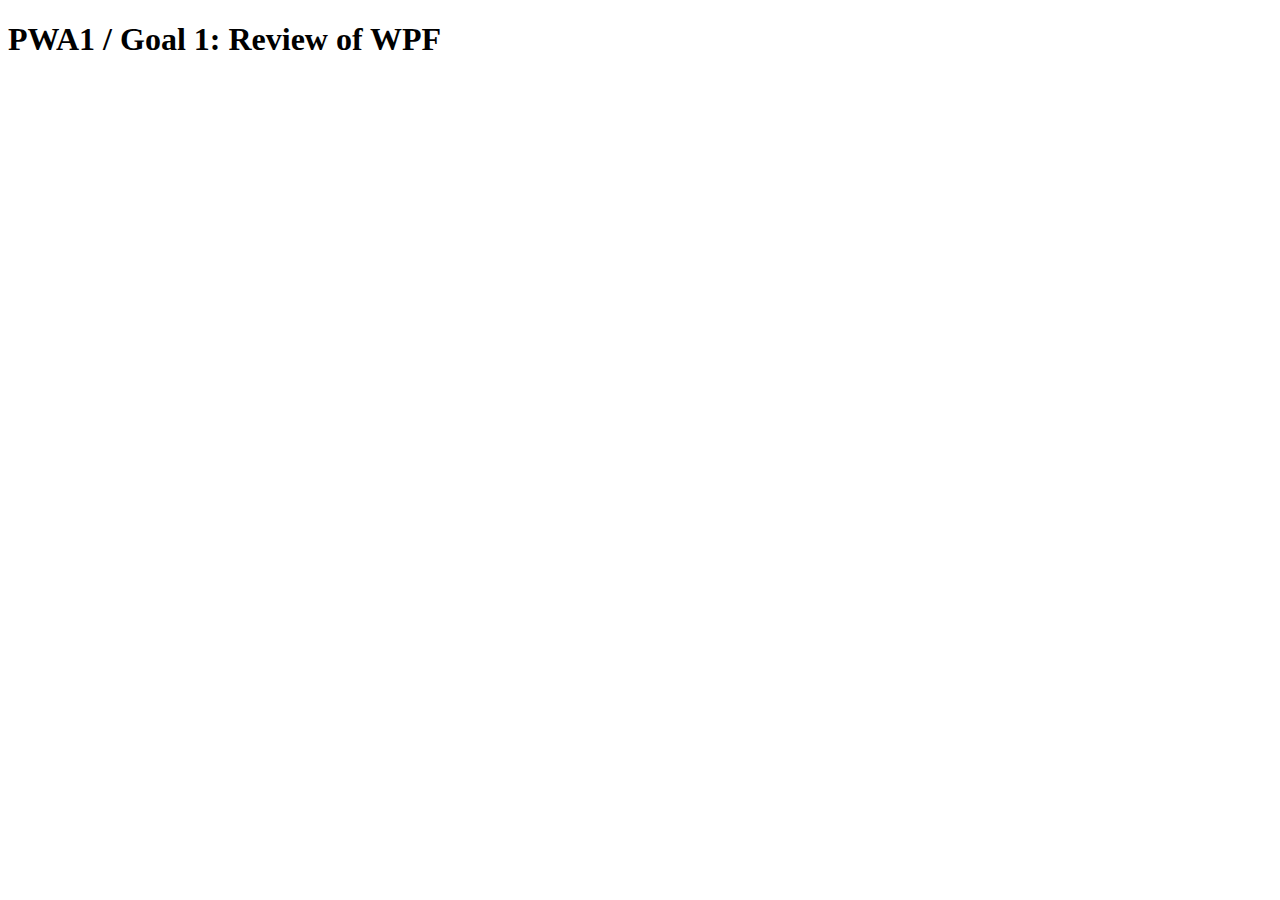
<file: PWA1-FollowAlongFiles/goal1_basics/index.html>
<!doctype html>
<html>
<head>
    <title>Goal 1: Review of WPF</title>
    <script type="text/javascript" src="js/main.js"></script>
</head>
<body>
    <div id="container">
        <h1>PWA1 / Goal 1: Review of WPF</h1>
    </div>


</body>
</html>
</file>
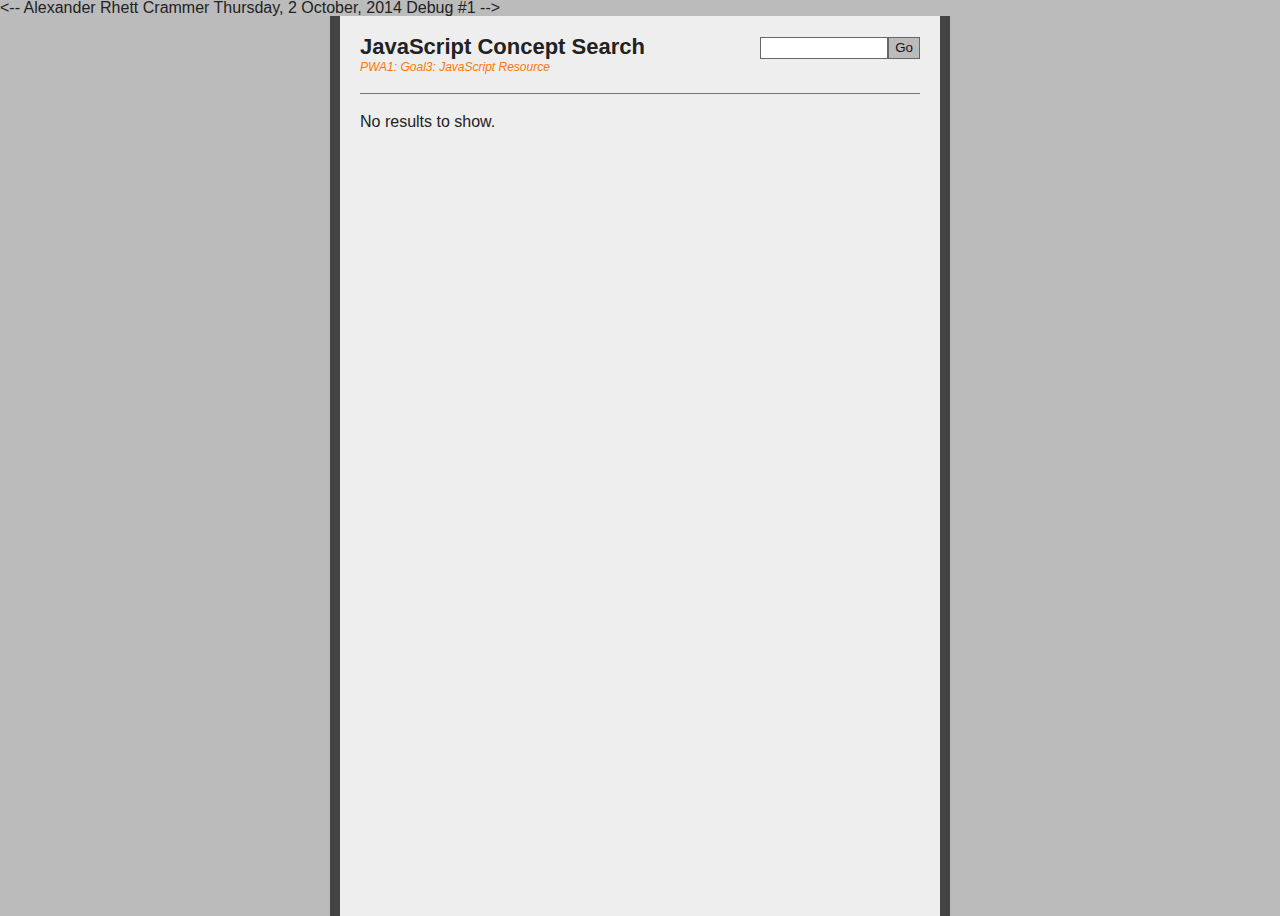
<file: Wk1/Debug #1/index.html>
<!DOCTYPE html>
<--	Alexander Rhett Crammer
	Thursday, 2 October, 2014
	Debug #1	-->
<html lang="en">
<head>
	<meta charset="utf-8" />
	<title>Goal 3: Assignment: JavaScript Search Engine</title>
	<link href="style.css" rel="stylesheet" type="text/css" />
</head>
<body id="index" class="home">
	<div id="sitewrap">
		<div id="wrap">
			<div id="logowrap">
				<h1>JavaScript Concept Search</h1>
				<p class="headsub">PWA1: Goal3: JavaScript Resource</p>
			</div>
			
			<div id="searchwrap">
				<form name="searchForm" id="searchForm">
					<input type="text" name="search" id="search" /><input type="submit" id="ssubmit" value="Go" />
				</form>
			</div>
			
			<div id="results">
				<p>No results to show.</p>
			</div>
		</div>
	</div>

	<script type="text/javascript" src="js/database.js"></script>
	<script type="text/javascript" src="js/search.js"></script>
</body>
</html>
</file>
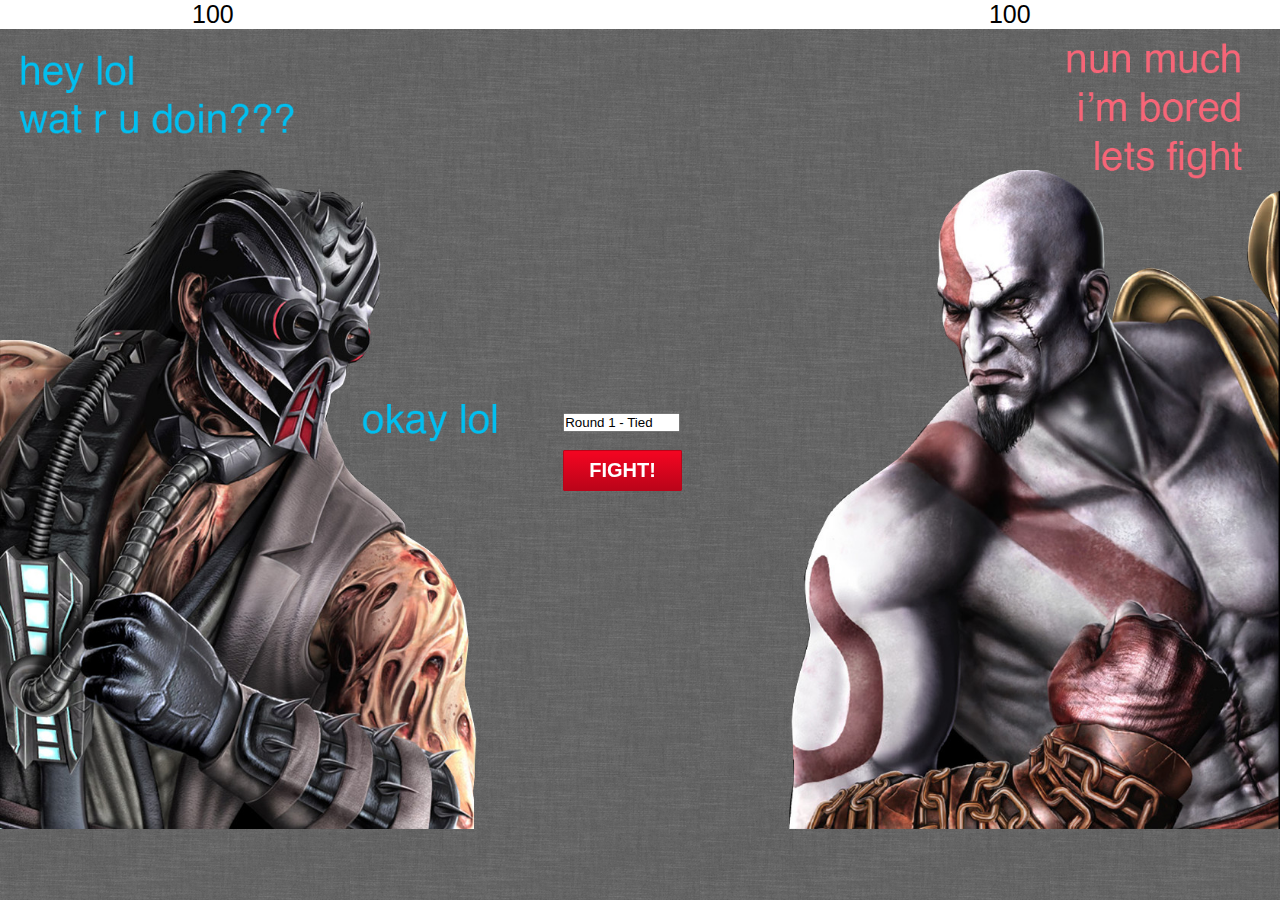
<file: Wk1/goal1_duel1/index.html>
<!doctype html>  

<head>

	<title>Fight App</title>

	<link rel="stylesheet" href="css/style.css">

</head>

<body>
<div id="scores">
	<div id="kabal">
		<p>100</p>
	</div>

	<div id="kratos">
		<p>100</p>
	</div>
	<div class="clear"></div>
</div>
<div id="fight_box">

	<div id="fight_btn">
		<form id="round_number">
		  <input value="Round 1 - Tied"></input>
		</form><br>
		<a ahref="#" onclick="fight()" class="buttonblue">FIGHT!</a>
	</div>
	<div id="fight_bg">
		<img src="images/fight_bg.png">
	</div>
</div>
	<script type="text/javascript" src="js/main.js"></script>

</body>
</html>
</file>
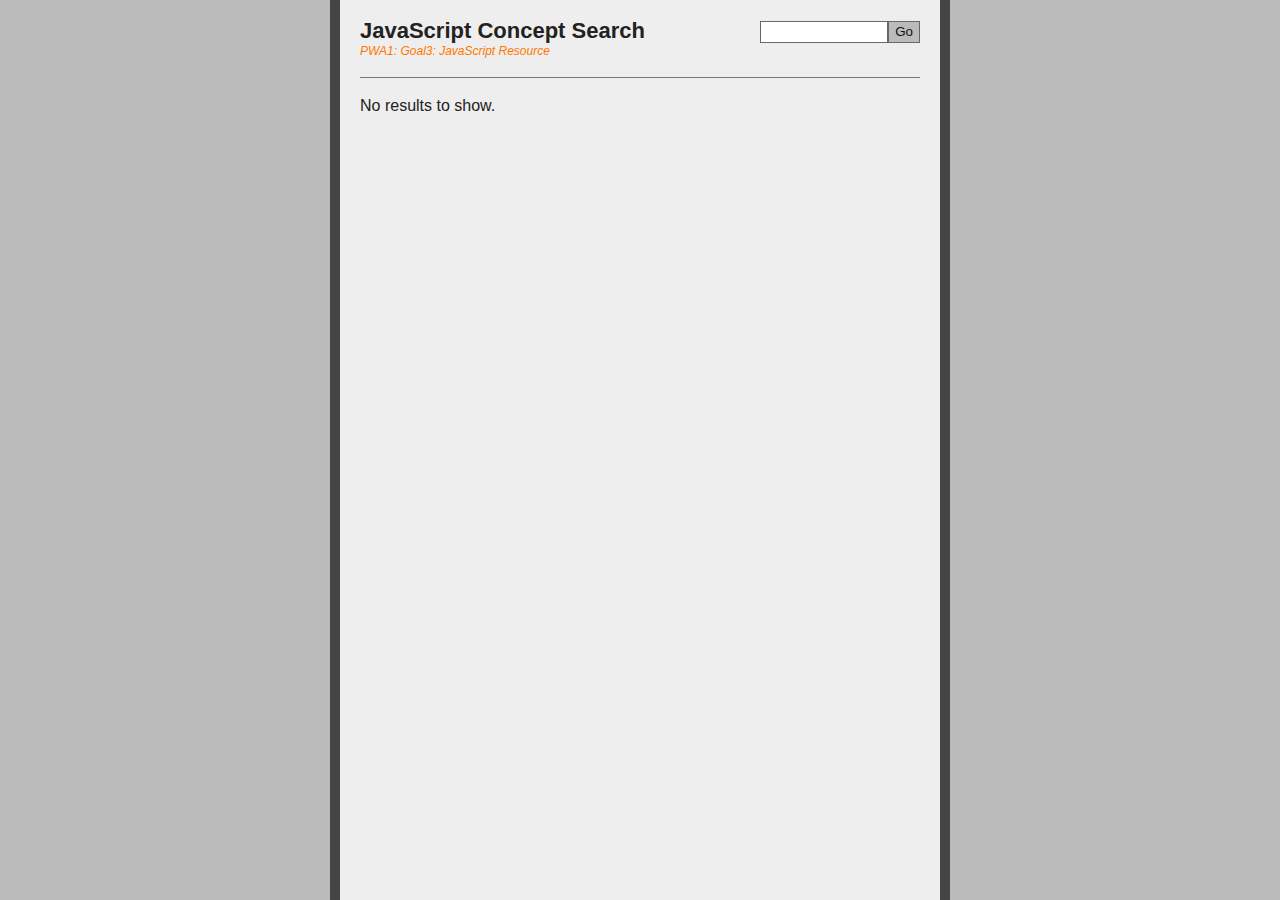
<file: Wk2/Debug/index.html>
<!DOCTYPE html>
<!--	Alexander Rhett Crammer
	Thursday, 2 October, 2014
	Debug #1	-->
<html lang="en">
<head>
	<meta charset="utf-8" />
	<title>Goal 3: Assignment: JavaScript Search Engine</title>
	<link href="style.css" rel="stylesheet" type="text/css" />
</head>
<body id="index" class="home">
	<div id="sitewrap">
		<div id="wrap">
			<div id="logowrap">
				<h1>JavaScript Concept Search</h1>
				<p class="headsub">PWA1: Goal3: JavaScript Resource</p>
			</div>
			
			<div id="searchwrap">
				<form name="searchForm" id="searchForm">
					<input type="text" name="search" id="search" /><input type="submit" id="ssubmit" value="Go" />
				</form>
			</div>
			
			<div id="results">
				<p>No results to show.</p>
			</div>
		</div>
	</div>

	<script type="text/javascript" src="js/database.js"></script>
	<script type="text/javascript" src="js/search.js"></script>
</body>
</html>
</file>
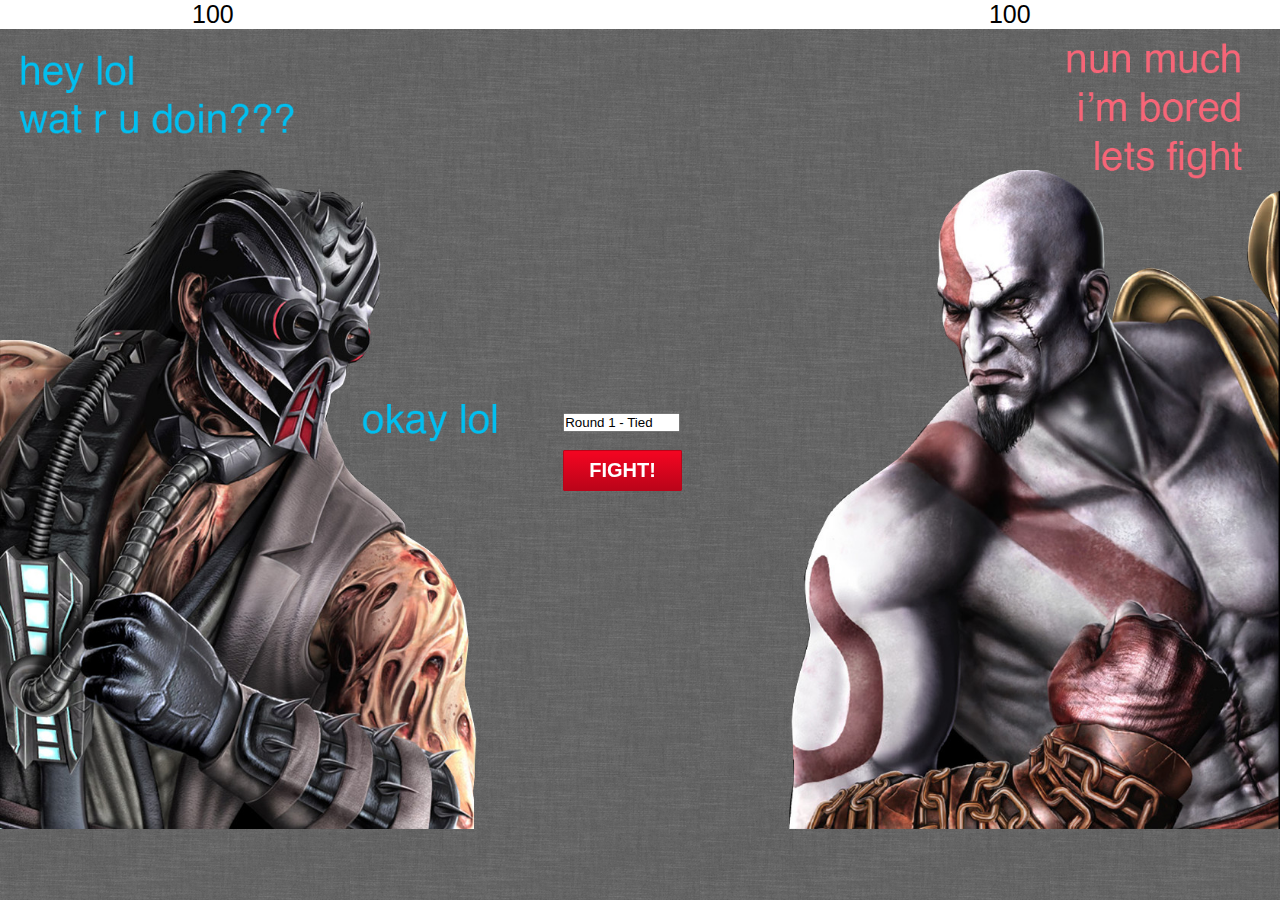
<file: Wk2/goal1_duel1/index.html>
<!doctype html>  

<head>

	<title>Fight App</title>

	<meta http-equiv="Content-Type" content="text/html; charset=UTF-8" />
	<link rel="stylesheet" href="css/style.css">

</head>

<body>
<div id="scores">
	<div id="kabal">
		<p>100</p>
	</div>

	<div id="kratos">
		<p>100</p>
	</div>
	<div class="clear"></div>
</div>
<div id="fight_box">

	<div id="fight_btn">
		<form id="round_number">
		  <input value="Round 1 - Tied"></input>
		</form><br>
		<a ahref="#" class="buttonblue">FIGHT!</a>
	</div>
	<div id="fight_bg">
		<img src="images/fight_bg.png">
	</div>
</div>
	<script type="text/javascript" src="js/main.js"></script>

</body>
</html>
</file>
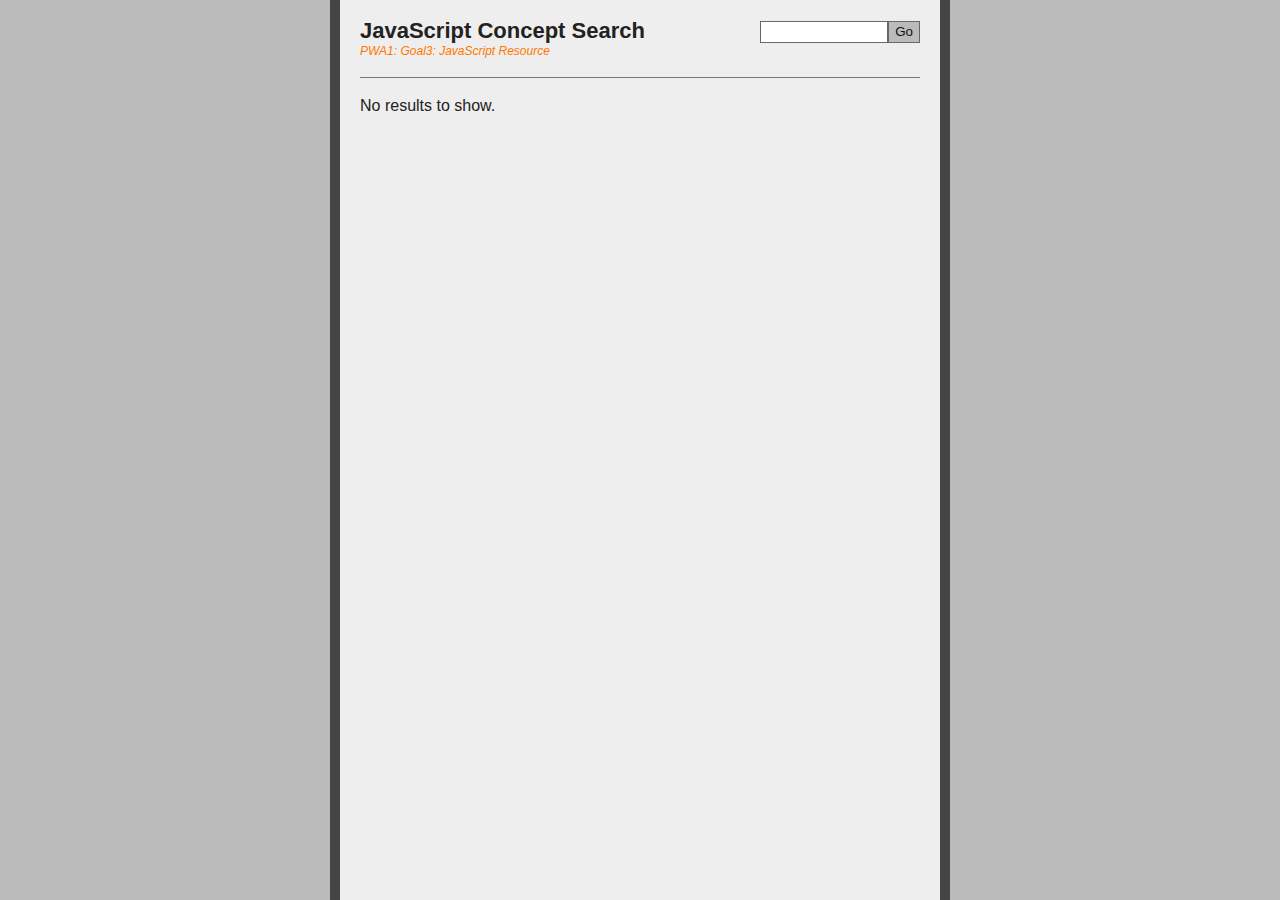
<file: Wk3/goal3_assign_debug_v2/index.html>
<!DOCTYPE html>
<html lang="en">
<head>
	<meta charset="utf-8" />
	<title>Goal 3: Assignment: JavaScript Search Engine</title>
	<link href="style.css" rel="stylesheet" type="text/css" />
</head>
<body id="index" class="home">
	<div id="sitewrap">
		<div id="wrap">
			<div id="logowrap">
				<h1>JavaScript Concept Search</h1>
				<p class="headsub">PWA1: Goal3: JavaScript Resource</p>
			</div>
			
			<div id="searchwrap">
				<form name="searchForm" id="searchForm"> 
					<input type="text" name="search" id="search" /><input type="submit" id="ssubmit" value="Go" />
				</form>
			</div>
			
			<div id="results">
				<p>No results to show.</p>
			</div>
		</div>
	</div>

	<script type="text/javascript" src="js/database.js"></script>
	<script type="text/javascript" src="js/search.js"></script>
</body>
</html>
</file>
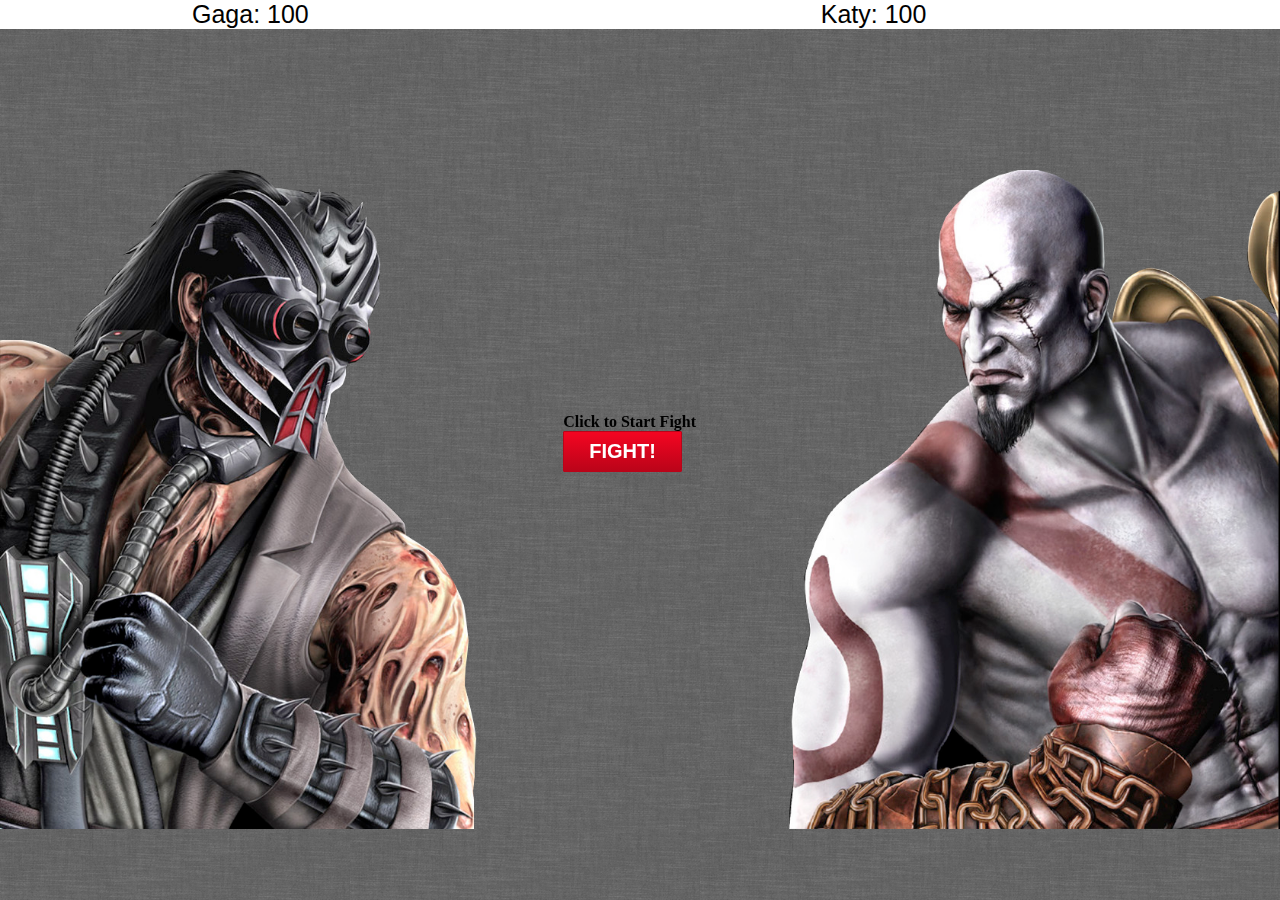
<file: Wk3/goal4_assign_duel3/index.html>
<!doctype html>  

<html>
<head>
	<title>Goal4: Assignment - Duel III</title>
	<link rel="stylesheet" href="css/style.css">
</head>

<body>
<div id="scores">
	<div id="kabal">
		<p></p>
	</div>

	<div id="kratos">
		<p></p>
	</div>
	<div class="clear"></div>
</div>

<div id="fight_box">
	<div id="fight_btn">
        <h4 id="round">Click to Start Fight</h4>
		<a href="#" class="buttonblue">FIGHT!</a>
	</div>
	<div id="fight_bg">
		<img src="images/fight_bg.png">
	</div>
</div>
<script type="text/javascript" src="js/main.js"></script>
</body>
</html>
</file>
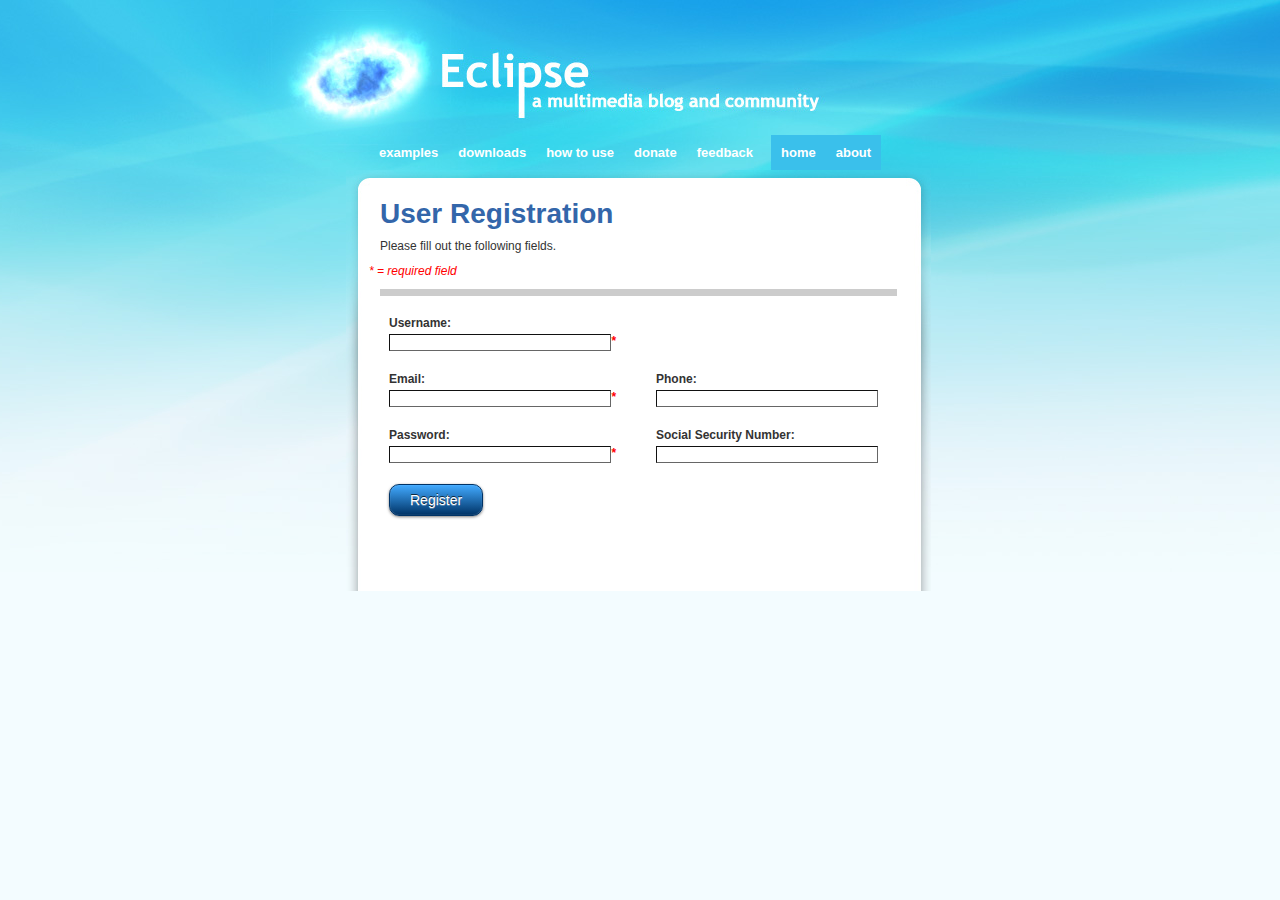
<file: Wk4/goal5_assign_validation/index.html>
<!doctype html>  

<head>
    <link rel="stylesheet" href="style.css?v=2">
	
	<title>User Registration</title>

</head>

<body>

    <div style="width:930px; height:135px; margin:0 auto; padding:0px;">
        <div style="float:right; margin:0px; padding:0px; width:30px; height:60px;"></div>
        <div id="upperright"></div>
        <div class="clear"></div>
    </div>

    <div id="wrap">

        <div style="float:left; margin:0px; padding:0px; height:12px; width:194px;"></div>

        <div id="nav2">
            <a href="#examples">examples</a><a href="#downloads">downloads</a><a href="#howtouse">how to use</a><a href="#donate">donate</a><a href="#feedback">feedback</a>
        </div>

        <div id="nav1"><a href="#">home</a><a href="#">about</a></div>

        <div class="clear"></div>

        <div id="leftnav" style="background:none;"><div id="leftnavinside"></div>
     </div>

	<div id="contentbgwrap">
	<div id="contentbg">
		<div id="contentwrap">
			
			<div id="dss">
                <h1 class="dssheader">User Registration</h1>
                <p>Please fill out the following fields.</p>
                <div class="f_reqs formfull">* = required field</div>
                <div class="separator"></div>
             
                <form id="myform" name="myform" method="post">
                    <ul>

                        <li class="formleft">
                              <label>Username: </label>
                              <input type="text" name="f_username" id="f_username" class="words required" />
                              <label class="f_reqs" id="f_username_req">*</label>
                              <span class="f_errors" id="f_username_error">Example: John Smith, Mickey Mouse</span>
                        </li>
                        <li class="formleft">
                            <label>Email: </label>
                            <input type="text" name="f_email" id="f_email" class="required email" />
                            <label class="f_reqs" id="f_email_req">*</label>
                            <span class="f_errors" id="f_email_error">Example: user@domain.com</span>
                        </li>
                        <li class="formright">
                            <label>Phone: </label>
                            <input type="text" name="f_phone" id="f_phone" class="phone" />
                            <label class="f_reqs" id="f_phone_req"></label>
                            <span class="f_errors" id="f_phone_error">Must match this format: (123)456-7890</span>
                        </li>
                        <li class="formleft">
                            <label>Password: </label>
                            <input type="password" name="f_password" id="f_password" class="password words required" />
                            <label class="f_reqs" id="f_password_req">*</label>
                            <div id="pmeter"><div id="pbar"></div></div>
                            <span class="f_errors" id="f_password_error"></span>
                        </li>
                        <li class="formright">
                            <label>Social Security Number: </label>
                            <input type="text" name="f_ssn" id="f_ssn" class="ssn" />
                            <label class="f_reqs" id="f_ssn_req"></label>
                            <span class="f_errors" id="f_ssn_error">Must match this format: 123-56-7890</span>
                        </li>

                        <li class="formleft">
                          <input type="submit" id="f_submit" value="Register" />
                        </li>
                    </ul>
                </form>
   		    </div>

		    <div class="clear" style="height:60px;"></div>

        </div>
	</div>
    </div> <!--/contentbgwrap-->
	<div id="googlewrap" style="background:none;"><div id="googlewrapinside"></div></div>
</div>


<!-- javascript below here -->
<script type="text/javascript" src="js/validate.js"></script>

</body>
</html>
</file>
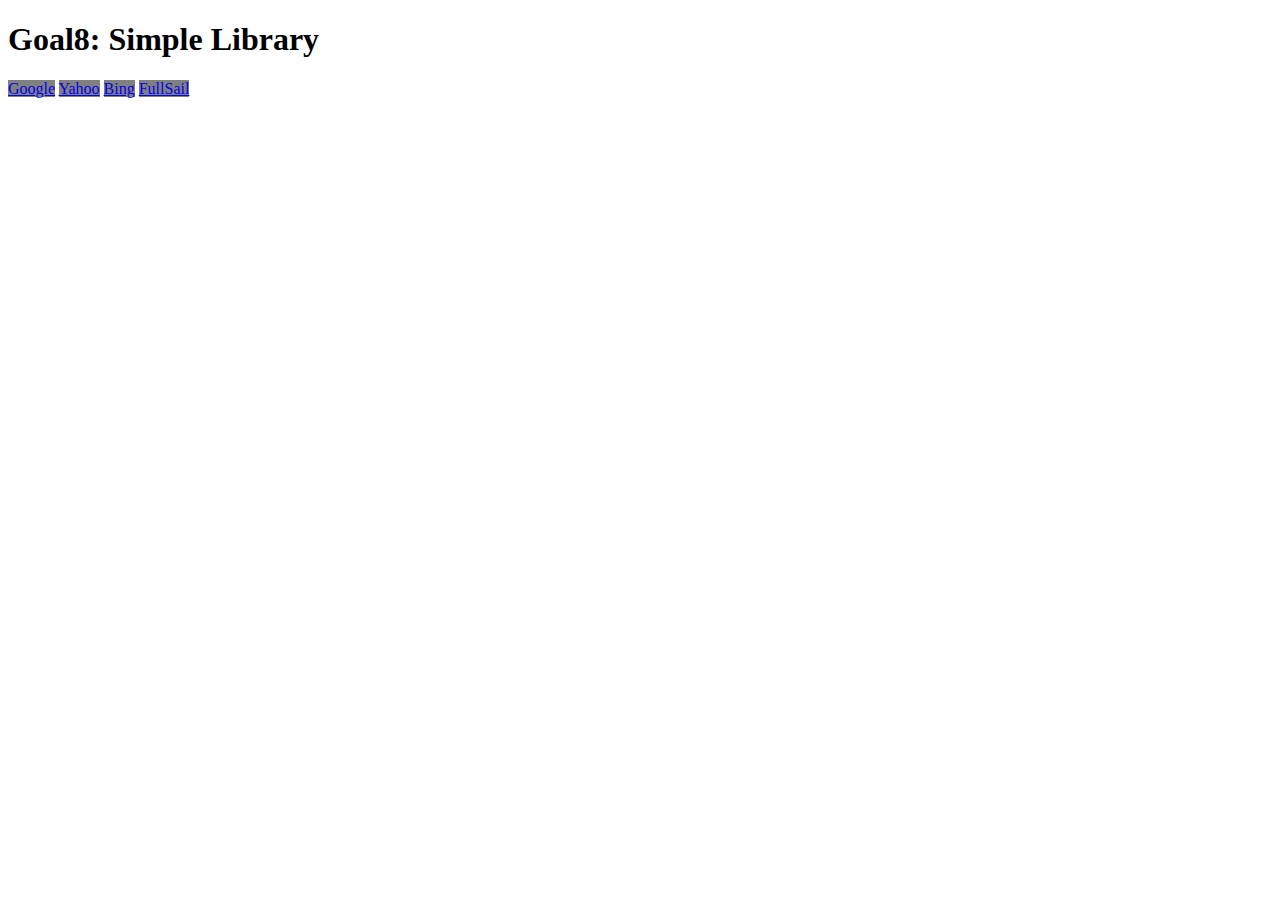
<file: Wk4/goal8_assign_easyLibrary/index.html>
<!doctype html>  

<head>

	<title>Goal8: Simple Library</title>

</head>

<body>

	<div id="container">
		
		<h1>Goal8: Simple Library</h1>

		<a href="http://google.com">Google</a>
		<a href="http://yahoo.com">Yahoo</a>
		<a href="http://bing.com">Bing</a>
		<a href="http://fullsail.com">FullSail</a>
		
	</div>
	
	<script type="text/javascript" src="js/ryu.js"></script>
	<script type="text/javascript" src="js/main.js"></script>
	
</body>
</html>
</file>
<file: Wk1/goal1_duel1/css/style.css>
* {
	margin:0; padding:0;
}

body{
	background: url('../images/grey_wash_wall.png') repeat;
}

#scores{
	background: #fff;
	width: 100%;
	height: 100%;
}

#kabal{
	margin: 0px 0px 0px 15%;
	float:left;
}

#kratos{
	margin: 0px 0px 0px 59%;
	float:left;
}

#kabal p{
	font-family: arial;
	font-size:  25px;
}

#kratos p{
	font-family: arial;
	font-size:  25px;
}

#fight_btn{
	position: absolute;
	z-index: 25;
	margin: 30% 44%;
}

#fight_bg{
	position: fixed;
	z-index: 10;
	-webkit-background-size: cover; /*for webKit*/
    -moz-background-size: cover; /*Mozilla*/
    -o-background-size: cover; /*opera*/
    background-size: cover; /*generic*/
}

#fight_bg img{
	height: 100%;
	width: 100%;
}

.heading{
	color: #1c80b3; 
	font-family: Arial, Helvetica, sans-serif; 
	font-size: 21px;
}

.buttonblue {
	-moz-box-shadow:inset 0px 1px 0px 0px #F20521;
	-webkit-box-shadow:inset 0px 1px 0px 0px #F20521;
	box-shadow:inset 0px 1px 0px 0px #F20521;
	background:-webkit-gradient( linear, left top, left bottom, color-stop(0.05, #F20521), color-stop(1, #BA0419) );
	background:-moz-linear-gradient( center top, #F20521 5%, #BA0419 100% );
	filter:progid:DXImageTransform.Microsoft.gradient(startColorstr='#40a3d7', endColorstr='#1b7fb3');
	background-color:#1b7fb3;
	-moz-border-radius:1px;
	-webkit-border-radius:1px;
	border-radius:1px;
	border:1px solid #BA0419;
	display:inline-block;
	color:#ffffff !important;
	font-family:'Open Sans',arial;
	font-size:20px;
	font-weight:bold;
	padding:8px 25px;
	text-decoration:none;
}

.buttonblue:hover {
	background:-webkit-gradient( linear, left top, left bottom, color-stop(0.05, #BA0419), color-stop(1, #F20521) );
	background:-moz-linear-gradient( center top, #BA0419 5%, #F20521 100% );
	filter:progid:DXImageTransform.Microsoft.gradient(startColorstr='#1b7fb3', endColorstr='#40a3d7');
	background-color:#BA0419;
	text-decoration:none !important;	
}

.buttonblue:active {
	position:relative;
	top:1px;
}

#round_number input{
	width: 113px;
}

.clear{
	clear: both;
}
</file>
<file: Wk2/goal1_duel1/css/style.css>
* {
	margin:0; padding:0;
}

body{
	background: url('../images/grey_wash_wall.png') repeat;
}

#scores{
	background: #fff;
	width: 100%;
	height: 100%;
}

#kabal{
	margin: 0px 0px 0px 15%;
	float:left;
}

#kratos{
	margin: 0px 0px 0px 59%;
	float:left;
}

#kabal p{
	font-family: arial;
	font-size:  25px;
}

#kratos p{
	font-family: arial;
	font-size:  25px;
}

#fight_btn{
	position: absolute;
	z-index: 25;
	margin: 30% 44%;
}

#fight_bg{
	position: fixed;
	z-index: 10;
	-webkit-background-size: cover; /*for webKit*/
    -moz-background-size: cover; /*Mozilla*/
    -o-background-size: cover; /*opera*/
    background-size: cover; /*generic*/
}

#fight_bg img{
	height: 100%;
	width: 100%;
}

.heading{
	color: #1c80b3; 
	font-family: Arial, Helvetica, sans-serif; 
	font-size: 21px;
}

.buttonblue {
	-moz-box-shadow:inset 0px 1px 0px 0px #F20521;
	-webkit-box-shadow:inset 0px 1px 0px 0px #F20521;
	box-shadow:inset 0px 1px 0px 0px #F20521;
	background:-webkit-gradient( linear, left top, left bottom, color-stop(0.05, #F20521), color-stop(1, #BA0419) );
	background:-moz-linear-gradient( center top, #F20521 5%, #BA0419 100% );
	filter:progid:DXImageTransform.Microsoft.gradient(startColorstr='#40a3d7', endColorstr='#1b7fb3');
	background-color:#1b7fb3;
	-moz-border-radius:1px;
	-webkit-border-radius:1px;
	border-radius:1px;
	border:1px solid #BA0419;
	display:inline-block;
	color:#ffffff !important;
	font-family:'Open Sans',arial;
	font-size:20px;
	font-weight:bold;
	padding:8px 25px;
	text-decoration:none;
}

.buttonblue:hover {
	background:-webkit-gradient( linear, left top, left bottom, color-stop(0.05, #BA0419), color-stop(1, #F20521) );
	background:-moz-linear-gradient( center top, #BA0419 5%, #F20521 100% );
	filter:progid:DXImageTransform.Microsoft.gradient(startColorstr='#1b7fb3', endColorstr='#40a3d7');
	background-color:#BA0419;
	text-decoration:none !important;	
}

.buttonblue:active {
	position:relative;
	top:1px;
}

#round_number input{
	width: 113px;
}

.clear{
	clear: both;
}
</file>
<file: Wk3/goal4_assign_duel3/css/style.css>
* {
	margin:0; padding:0;
}

body{
	background: url('../images/grey_wash_wall.png') repeat;
}

#scores{
	background: #fff;
	width: 100%;
	height: 100%;
}

#kabal{
	margin: 0px 0px 0px 15%;
	float:left;
}

#kratos{
	margin: 0px 0px 0px 40%;
	float:left;
}

#kabal p{
	font-family: arial;
	font-size:  25px;
}

#kratos p{
	font-family: arial;
	font-size:  25px;
}

#fight_btn{
	position: absolute;
	z-index: 25;
	margin: 30% 44%;
}

#fight_bg{
	position: fixed;
	z-index: 10;
	-webkit-background-size: cover; /*for webKit*/
    -moz-background-size: cover; /*Mozilla*/
    -o-background-size: cover; /*opera*/
    background-size: cover; /*generic*/
}

#fight_bg img{
	height: 100%;
	width: 100%;
}

.heading{
	color: #1c80b3; 
	font-family: Arial, Helvetica, sans-serif; 
	font-size: 21px;
}

.buttonblue {
	-moz-box-shadow:inset 0px 1px 0px 0px #F20521;
	-webkit-box-shadow:inset 0px 1px 0px 0px #F20521;
	box-shadow:inset 0px 1px 0px 0px #F20521;
	background:-webkit-gradient( linear, left top, left bottom, color-stop(0.05, #F20521), color-stop(1, #BA0419) );
	background:-moz-linear-gradient( center top, #F20521 5%, #BA0419 100% );
	filter:progid:DXImageTransform.Microsoft.gradient(startColorstr='#40a3d7', endColorstr='#1b7fb3');
	background-color:#1b7fb3;
	-moz-border-radius:1px;
	-webkit-border-radius:1px;
	border-radius:1px;
	border:1px solid #BA0419;
	display:inline-block;
	color:#ffffff !important;
	font-family:'Open Sans',arial;
	font-size:20px;
	font-weight:bold;
	padding:8px 25px;
	text-decoration:none;
}

.buttonblue:hover {
	background:-webkit-gradient( linear, left top, left bottom, color-stop(0.05, #BA0419), color-stop(1, #F20521) );
	background:-moz-linear-gradient( center top, #BA0419 5%, #F20521 100% );
	filter:progid:DXImageTransform.Microsoft.gradient(startColorstr='#1b7fb3', endColorstr='#40a3d7');
	background-color:#BA0419;
	text-decoration:none !important;	
}

.buttonblue:active {
	position:relative;
	top:1px;
}

#round_number input{
	width: 113px;
}

.clear{
	clear: both;
}
</file>
<file: Wk4/goal5_assign_validation/style.css>
/* CSS Document */

body,html{margin:0px; padding:0px;text-align:center;font-family:Arial, Helvetica, sans-serif;font-size:12px;color:#333333;}
body{background:url(images/background.jpg) top center no-repeat #f3fcff;}
body, div, dl, dt, dd, ul, ol, li, h1, h2, h3, h4, h5, h6,
pre, form, fieldset, input, textarea, p, blockquote, th, td {margin: 0;padding: 0;}
table {border-collapse: collapse;border-spacing: 0;}
fieldset, img { border: 0; }
address, caption, cite, code, dfn, em, strong, th, var {font-style: normal;font-weight: normal;}
ol, ul { list-style: none; }
caption, th { text-align: left; }
h1,h2,h3,h4,h5,h6 { font-size: 100%; font-weight: normal; }
q:before, q:after { content:''; }
abbr, acronym { border: 0; }

#wrap{width:930px;margin:0 auto;padding:0;}#nav1{float:left;background-color:#3ac0eb;text-align:left;margin:0;padding:10px 0;}#nav2{float:left;text-align:left;margin:0 8px 0 0;padding:10px 0;}#nav1 a:link,#nav1 a:visited,#nav2 a:link,#nav2 a:visited{font-family:Arial, Helvetica, sans-serif;font-size:13px;font-style:normal;font-weight:700;color:#FFF;text-decoration:none;margin:5px;padding:5px;}#nav1 a:hover,#nav2 a:hover{background-color:#FFF;color:#369;}#leftnav{float:left;text-align:left;background:url(images/leftnavbg.jpg) top center no-repeat;width:171px;}#leftnavinside{width:122px;margin:15px 15px 5px 33px;padding:0;}#googlewrap{float:left;text-align:left;background:url(images/rightgooglebar.jpg) top center no-repeat;width:174px;}#googlewrapinside{padding:15px 0 0 19px;}#upperright{float:right;width:175px;text-align:right;margin:42px 0 0;padding:0;}#upperright a:link,#upperright a:visited{clear:both;color:#FFF;float:right;text-decoration:none;margin:0;padding:5px;}#upperright a:hover{text-decoration:none;color:#039;background-color:#FFF;}#contentbgwrap{float:left;text-align:left;background:url(images/center-rpt.jpg) top center repeat-y;width:585px;}#contentbg{float:left;text-align:left;background:url(images/centerbg.jpg) top center no-repeat;width:585px;}#contentwrap{width:539px;margin:17px 23px 5px;}.articlebtn a:link,.articlebtn a:visited{clear:both;width:533px;background:#67a9c1;float:left;text-decoration:none;color:#FFF;font-size:13px;margin:5px 0;padding:3px;}.articlebtn a:hover{cursor:pointer;}.pagenav a:link,.pagenav a:visited{float:left;display:block;color:#f08a28;border:1px solid #f08a28;margin:0 1px;padding:3px;}.pagenav a:hover{background:#f08a28;color:#FFF;}.articlewrap{clear:both;width:495px;margin:0 auto;padding:6px;}.topheadline{font-size:28px;font-weight:bolder;font-style:italic;color:#d1dade;}.funnylogo{float:right;background-color:#360;color:#FFF;width:50px;text-align:center;margin:0;padding:5px 8px 6px;}.gaminglogo{float:right;background-color:#700;color:#FFF;width:50px;text-align:center;margin:0;padding:5px 8px 6px;}.industrylogo{float:right;background-color:#369;color:#FFF;width:50px;text-align:center;margin:0;padding:5px 8px 6px;}.misclogo{float:right;background-color:#FFF;color:#008fb8;width:50px;text-align:center;margin:0;padding:5px 8px 6px;}#ajaxmainwrap p{margin:4px 0 12px;padding:0;}.commentswrap{background:#e2e9ea;width:444px;margin:10px auto;padding:0;}.commentstop{width:444px;height:12px;background:url(images/commentstop.jpg) no-repeat;margin:0;padding:0;}.commentsbott{width:444px;height:12px;background:url(images/commentsbott.jpg) no-repeat;background-color:#FFF;margin:0;padding:0;}.comment{background:#8c9090;color:#FFF;width:400px;margin:7px auto;padding:6px;}.timeclass{font-size:10px;font-style:italic;color:#369;margin:0;padding:0;}#loginbox{margin:0 0 16px;}.loginboxt td{margin:0;padding:2px;}#loginbox input{padding:3px;}.dssheader{font-size:28px;width:auto;color:#36A;font-weight:700;line-height:100%;margin:30px 11px 11px;padding:0;}#dss p{color:#333;font-size:12px;margin:0 11px 11px;}#dss ul{padding:10px;}.dlbutton a{float:left;padding-left:12px;font-family:"Trebuchet MS",Verdana,Sans-Serif;background:#333;color:#e9671f;width:430px;height:40px;line-height:40px;font-size:16px;text-decoration:none;text-align:left;margin:0 0 11px 11px;}.dlbutton a:hover{background:#e9671f;color:#333;}.step{font-size:20px;font-family:"Trebuchet MS",Verdana,Sans-Serif;margin:22px 11px 11px;}.codes{border-left:20px #e9671f solid;font-size:12px;font-family:Verdana, Arial, Helvetica, sans-serif;color:#DEDEDE;background:#666;margin:3px 11px 11px;padding:12px;}.codes strong{color:#FFF;}.byme{color:#36A;font-family:"Trebuchet MS",Verdana,Sans-Serif;font-size:14px;margin:0 11px 28px 12px;}.separator{height:7px;background:#CCC;margin:36px 11px 0;}table{margin:11px;}.t_rows td{font-size:12px;border:dotted #e9671f 1px;margin:4px;padding:6px 7px;}.t_firstrow td{font-size:15px;font-weight:700;border-bottom:solid 2px #e9671f;}#updates td{vertical-align:top;padding:0 8px 0 0;}

	
h3{
	font-size:24px;
	font-family:"Trebuchet MS", Tahoma;
	font-style:italic;
}
h3, li{
	padding:10px;
}
.formleft, .formfull{
	clear:both;
}
.formleft{
	float:left;
	width:232px;
}
.formright{
	float:right;
	width:232px;
}
#myform ul{list-style:none;}
#myform label{
	display:block;
	font-weight:bold;
	margin-bottom:4px;
}
#myform input{
	border:1px inset #666666;
	float:left;
}
.formleft input, .formright input{width:220px;}
.formfull input{width:460px;}
.f_reqs{
	float:left;
	color:#FF0000;
	font-style:italic;
	font-size:12px;
	font-weight:normal;
}
.f_errors{
	float:left;
	color:#FF0000;
	font-style:italic;
	font-size:12px;
	font-weight:normal;
	display:none;
	clear:both;
	padding-top:3px;
}
#pmeter{
	display:none;
	clear:both;
	float:left;
	margin-top:4px;
	background:url(pmeter.jpg) no-repeat;
	width:222px;
	height:26px;
	position:relative;
}
#pbar{
	background:url(pbar.jpg) no-repeat;
	top:0; left:0;
	width:9px;
	height:26px;
	position:absolute;
}
.verified{color:#009900;}
.formhilite{background:#FFFF99;}
	
body #f_submit{
	border:none;
	width:auto;
	font-family: Arial, Helvetica, sans-serif;
	font-size: 14px;
	color: #ffffff;
	padding: 7px 20px;
	background: -moz-linear-gradient(
		top,
		#42aaff 0%,
		#003366);
	background: -webkit-gradient(
		linear, left top, left bottom, 
		from(#42aaff),
		to(#003366));
	border-radius: 10px;
	-moz-border-radius: 10px;
	-webkit-border-radius: 10px;
	border: 1px solid #003366;
	-moz-box-shadow:
		0px 1px 3px rgba(000,000,000,0.5),
		inset 0px 0px 1px rgba(255,255,255,0.5);
	-webkit-box-shadow:
		0px 1px 3px rgba(000,000,000,0.5),
		inset 0px 0px 1px rgba(255,255,255,0.5);
	text-shadow:
		0px -1px 0px rgba(000,000,000,0.7),
		0px 1px 0px rgba(255,255,255,0.3);
}



.clear{
	clear:both;
	margin:0px;
	padding:0px;
}
a:link, a:visited{
	/*color:#003399;*/
	color:#f08a28;
	font-weight:bold;
	text-decoration:none;
}
a:hover{
	/*color:#FFFFFF;
	background:#f08a28;*/
	text-decoration:underline;
}
</file>
<file: Wk1/Debug #1/style.css>
/*	Alexander Rhett Crammer
	Thursday, 2 October, 2014
	Debug #1	*/

/* css reset */
html,body,div,span,object,iframe,h1,h2,h3,h4,h5,h6,p,blockquote,pre,abbr,address,cite,code,del,dfn,em,img,ins,kbd,q,samp,small,strong,sub,sup,var,b,i,dl,dt,dd,ol,ul,li,fieldset,form,label,legend,table,caption,tbody,tfoot,thead,tr,th,td,article,aside,dialog,figure,footer,header,hgroup,menu,nav,section,time,mark,audio,video{margin:0;padding:0;border:0;outline:0;font-size:100%;vertical-align:baseline;background:transparent}body{line-height:1}article,aside,dialog,figure,footer,header,hgroup,nav,section{display:block}blockquote,q{quotes:none}blockquote:before,blockquote:after,q:before,q:after{content:'';content:none}a{margin:0;padding:0;border:0;font-size:100%;vertical-align:baseline;background:transparent}ins{background-color:#ff9;color:#000;text-decoration:none}mark{background-color:#ff9;color:#000;font-style:italic;font-weight:bold}del{text-decoration:line-through}abbr[title],dfn[title]{border-bottom:1px dotted#000;cursor:help}table{border-collapse:collapse;border-spacing:0}hr{display:block;height:1px;border:0;border-top:1px solid#cccccc;margin:1em 0;padding:0}input,select{vertical-align:middle}
/* ========= */
html{height:100%;}
body{background:#bbb; color:#222; height:100%; font-family:Tahoma, Helvetica;}
#sitewrap{width:600px; height:100%; overflow:auto; margin:0 auto; border-left:10px solid #444; border-right:10px solid #444; background:#eee;}
#wrap{padding:20px;}

#logowrap{float:left; width:340px; padding-bottom:20px;}
h1{font-size:22px;}
.headsub{font-size:12px; color:#f70; font-style:italic; padding:3px 0 0;}

#searchwrap{float:right; padding-top:1px;}
#search{border:1px solid #666; background:#fff; color:#333; width:120px; padding:3px; height:14px;}
#ssubmit{border:1px solid #666; background:#bbb; color:#111; height:22px; line-height:18px;}


#results{clear:both; padding-top:20px; border-top:1px solid #777;}
#results p{padding:0 0 10px;}
#results a{color:#c40; font-size:14px;}
</file>
<file: Wk2/Debug/style.css>
/*	Alexander Rhett Crammer
	Thursday, 2 October, 2014
	Debug #1	*/

/* css reset */
html,body,div,span,object,iframe,h1,h2,h3,h4,h5,h6,p,blockquote,pre,abbr,address,cite,code,del,dfn,em,img,ins,kbd,q,samp,small,strong,sub,sup,var,b,i,dl,dt,dd,ol,ul,li,fieldset,form,label,legend,table,caption,tbody,tfoot,thead,tr,th,td,article,aside,dialog,figure,footer,header,hgroup,menu,nav,section,time,mark,audio,video{margin:0;padding:0;border:0;outline:0;font-size:100%;vertical-align:baseline;background:transparent}body{line-height:1}article,aside,dialog,figure,footer,header,hgroup,nav,section{display:block}blockquote,q{quotes:none}blockquote:before,blockquote:after,q:before,q:after{content:'';content:none}a{margin:0;padding:0;border:0;font-size:100%;vertical-align:baseline;background:transparent}ins{background-color:#ff9;color:#000;text-decoration:none}mark{background-color:#ff9;color:#000;font-style:italic;font-weight:bold}del{text-decoration:line-through}abbr[title],dfn[title]{border-bottom:1px dotted#000;cursor:help}table{border-collapse:collapse;border-spacing:0}hr{display:block;height:1px;border:0;border-top:1px solid#cccccc;margin:1em 0;padding:0}input,select{vertical-align:middle}
/* ========= */
html{height:100%;}
body{background:#bbb; color:#222; height:100%; font-family:Tahoma, Helvetica;}
#sitewrap{width:600px; height:100%; overflow:auto; margin:0 auto; border-left:10px solid #444; border-right:10px solid #444; background:#eee;}
#wrap{padding:20px;}

#logowrap{float:left; width:340px; padding-bottom:20px;}
h1{font-size:22px;}
.headsub{font-size:12px; color:#f70; font-style:italic; padding:3px 0 0;}

#searchwrap{float:right; padding-top:1px;}
#search{border:1px solid #666; background:#fff; color:#333; width:120px; padding:3px; height:14px;}
#ssubmit{border:1px solid #666; background:#bbb; color:#111; height:22px; line-height:18px;}


#results{clear:both; padding-top:20px; border-top:1px solid #777;}
#results p{padding:0 0 10px;}
#results a{color:#c40; font-size:14px;}
</file>
<file: Wk3/goal3_assign_debug_v2/style.css>
/* css reset */
html,body,div,span,object,iframe,h1,h2,h3,h4,h5,h6,p,blockquote,pre,abbr,address,cite,code,del,dfn,em,img,ins,kbd,q,samp,small,strong,sub,sup,var,b,i,dl,dt,dd,ol,ul,li,fieldset,form,label,legend,table,caption,tbody,tfoot,thead,tr,th,td,article,aside,dialog,figure,footer,header,hgroup,menu,nav,section,time,mark,audio,video{margin:0;padding:0;border:0;outline:0;font-size:100%;vertical-align:baseline;background:transparent}body{line-height:1}article,aside,dialog,figure,footer,header,hgroup,nav,section{display:block}blockquote,q{quotes:none}blockquote:before,blockquote:after,q:before,q:after{content:'';content:none}a{margin:0;padding:0;border:0;font-size:100%;vertical-align:baseline;background:transparent}ins{background-color:#ff9;color:#000;text-decoration:none}mark{background-color:#ff9;color:#000;font-style:italic;font-weight:bold}del{text-decoration:line-through}abbr[title],dfn[title]{border-bottom:1px dotted#000;cursor:help}table{border-collapse:collapse;border-spacing:0}hr{display:block;height:1px;border:0;border-top:1px solid#cccccc;margin:1em 0;padding:0}input,select{vertical-align:middle}
/* ========= */
html{height:100%;}
body{background:#bbb; color:#222; height:100%; font-family:Tahoma, Helvetica;}
#sitewrap{width:600px; height:100%; overflow:auto; margin:0 auto; border-left:10px solid #444; border-right:10px solid #444; background:#eee;}
#wrap{padding:20px;}

#logowrap{float:left; width:340px; padding-bottom:20px;}
h1{font-size:22px;}
.headsub{font-size:12px; color:#f70; font-style:italic; padding:3px 0 0;}

#searchwrap{float:right; padding-top:1px;}
#search{border:1px solid #666; background:#fff; color:#333; width:120px; padding:3px; height:14px;}
#ssubmit{border:1px solid #666; background:#bbb; color:#111; height:22px; line-height:18px;}


#results{clear:both; padding-top:20px; border-top:1px solid #777;}
#results p{padding:0 0 10px;}
#results a{color:#c40; font-size:14px;}
</file>
